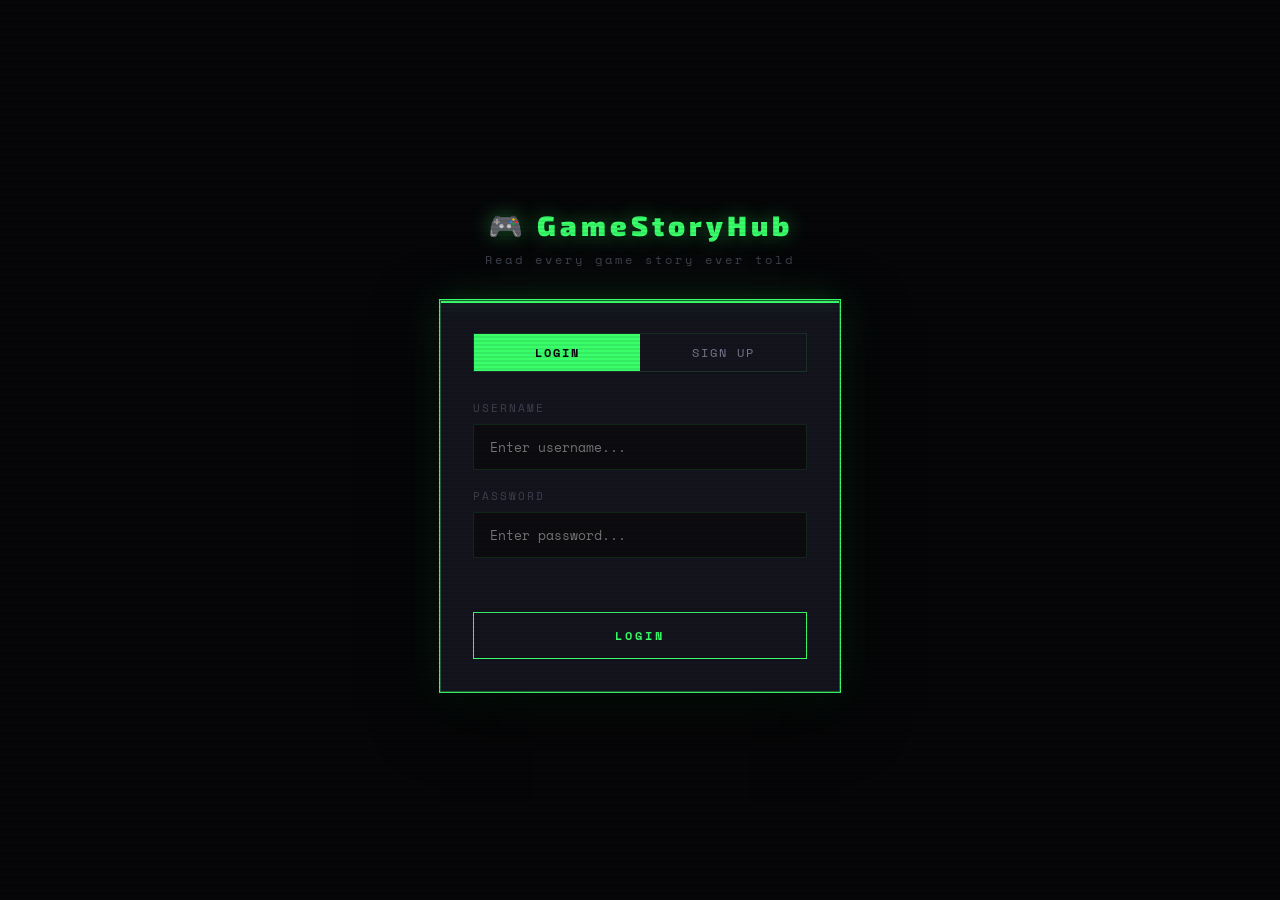
<file: index.html>
<!DOCTYPE html>
<html lang="en">
<head>
    <meta charset="UTF-8">
    <meta name="viewport" content="width=device-width, initial-scale=1.0">
    <title>GameStoryHub-login</title>
    <link rel="stylesheet" href="css/page1.css">
    <link rel="stylesheet" href="css/login.css">
</head>
<body>
    <div class="login-container">


        <div class="login-logo">
            <h1>🎮 GameStoryHub</h1>
            <p>Read every game story ever told</p>
        </div>
        <div class="login-box">
            <div class="login-tabs">
                <button class="tab-btn active" onclick="switchTab('login')">Login</button>
                <button class="tab-btn" onclick="switchTab('signup')">Sign Up</button>
            </div>

            <!-- Login Form -->
            <div id="loginForm">
                <div class="input-group">
                    <label>Username</label>
                    <input type="text" id="loginusername" placeholder="Enter username...">
                </div>
                <div class="input-group">
                    <label>Password</label>
                    <input type="password" id="loginpassword" placeholder="Enter password...">
                </div>
                <p class="error-msg" id="loginerror"></p>
                <button class="submit-btn" onclick="handlelogin()">Login</button>
            </div>
            <!-- Signup Form -->
            <div id="signupForm" class="hidden">
                <div class="input-group">
                    <label>Username</label>
                    <input type="text" id="signupusername" placeholder="Choose username...">
                </div>
                <div class="input-group">
                    <label>Password</label>
                    <input type="password" id="signuppassword" placeholder="Choose password...">
                </div>
                <div class="input-group">
                    <label>Confirm Password</label>
                    <input type="password" id="signupconfirm" placeholder="Confirm password...">
                </div>
                <p class="error-msg" id="signuperror"></p>
                <button class="submit-btn" onclick="handlesignup()">Create Account</button>
            </div>

        </div>

    </div>

    <script src="js/login.js"></script>

</body>
</html>
</file>
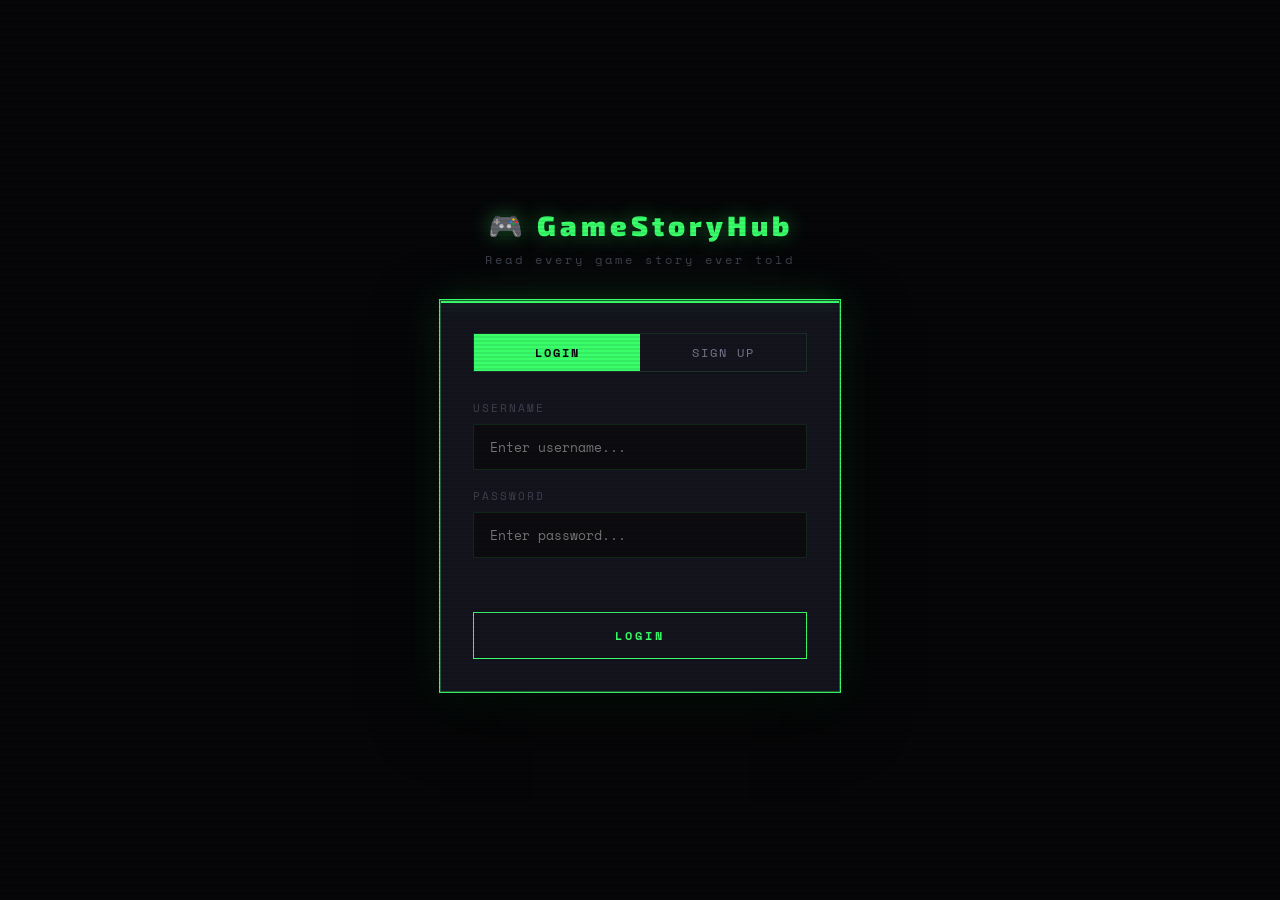
<file: html/login.html>
<!DOCTYPE html>
<html lang="en">
<head>
    <meta charset="UTF-8">
    <meta name="viewport" content="width=device-width, initial-scale=1.0">
    <title>GameStoryHub-login</title>
    <link rel="stylesheet" href="/css/page1.css">
    <link rel="stylesheet" href="/css/login.css">
</head>
<body>
    <div class="login-container">


        <div class="login-logo">
            <h1>🎮 GameStoryHub</h1>
            <p>Read every game story ever told</p>
        </div>
        <div class="login-box">
            <div class="login-tabs">
                <button class="tab-btn active" onclick="switchTab('login')">Login</button>
                <button class="tab-btn" onclick="switchTab('signup')">Sign Up</button>
            </div>

            <!-- Login Form -->
            <div id="loginForm">
                <div class="input-group">
                    <label>Username</label>
                    <input type="text" id="loginusername" placeholder="Enter username...">
                </div>
                <div class="input-group">
                    <label>Password</label>
                    <input type="password" id="loginpassword" placeholder="Enter password...">
                </div>
                <p class="error-msg" id="loginerror"></p>
                <button class="submit-btn" onclick="handlelogin()">Login</button>
            </div>
            <!-- Signup Form -->
            <div id="signupForm" class="hidden">
                <div class="input-group">
                    <label>Username</label>
                    <input type="text" id="signupusername" placeholder="Choose username...">
                </div>
                <div class="input-group">
                    <label>Password</label>
                    <input type="password" id="signuppassword" placeholder="Choose password...">
                </div>
                <div class="input-group">
                    <label>Confirm Password</label>
                    <input type="password" id="signupconfirm" placeholder="Confirm password...">
                </div>
                <p class="error-msg" id="signuperror"></p>
                <button class="submit-btn" onclick="handlesignup()">Create Account</button>
            </div>

        </div>

    </div>

    <script src="/js/login.js   "></script>

</body>
</html>
</file>
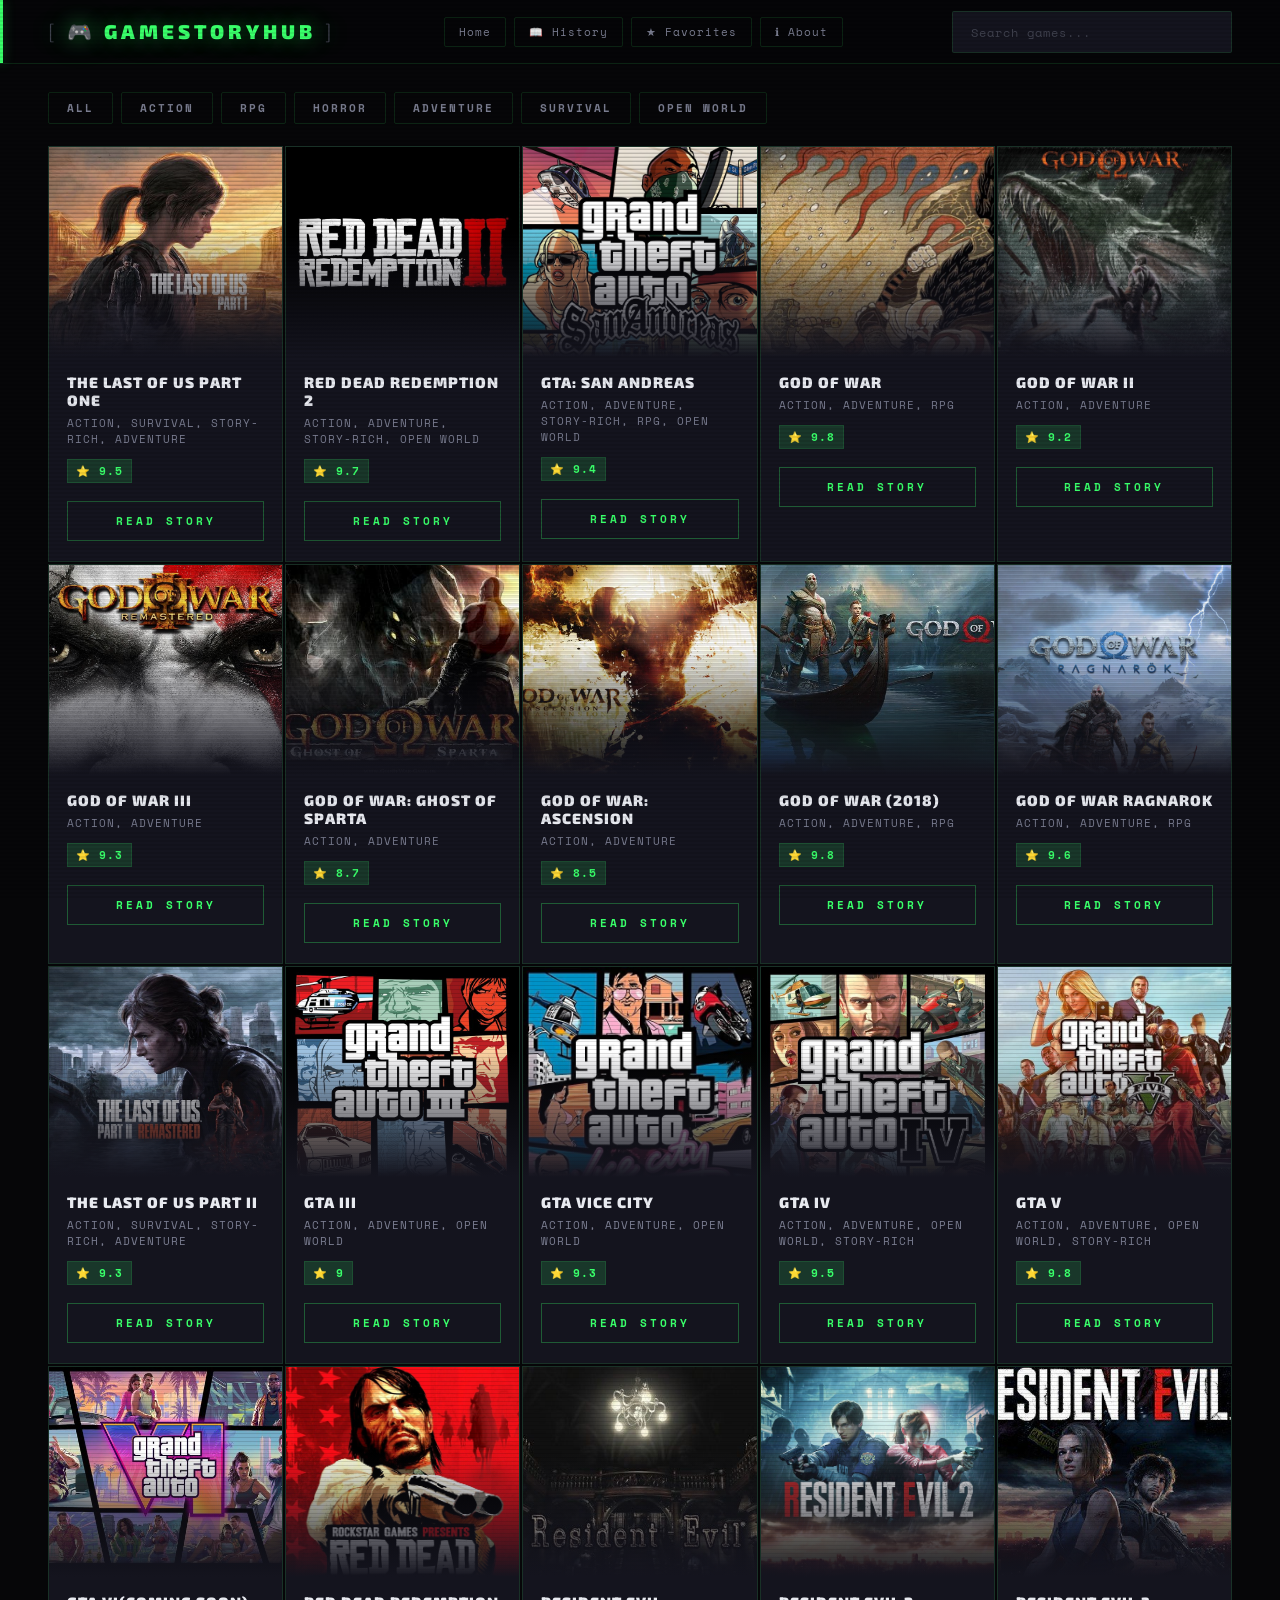
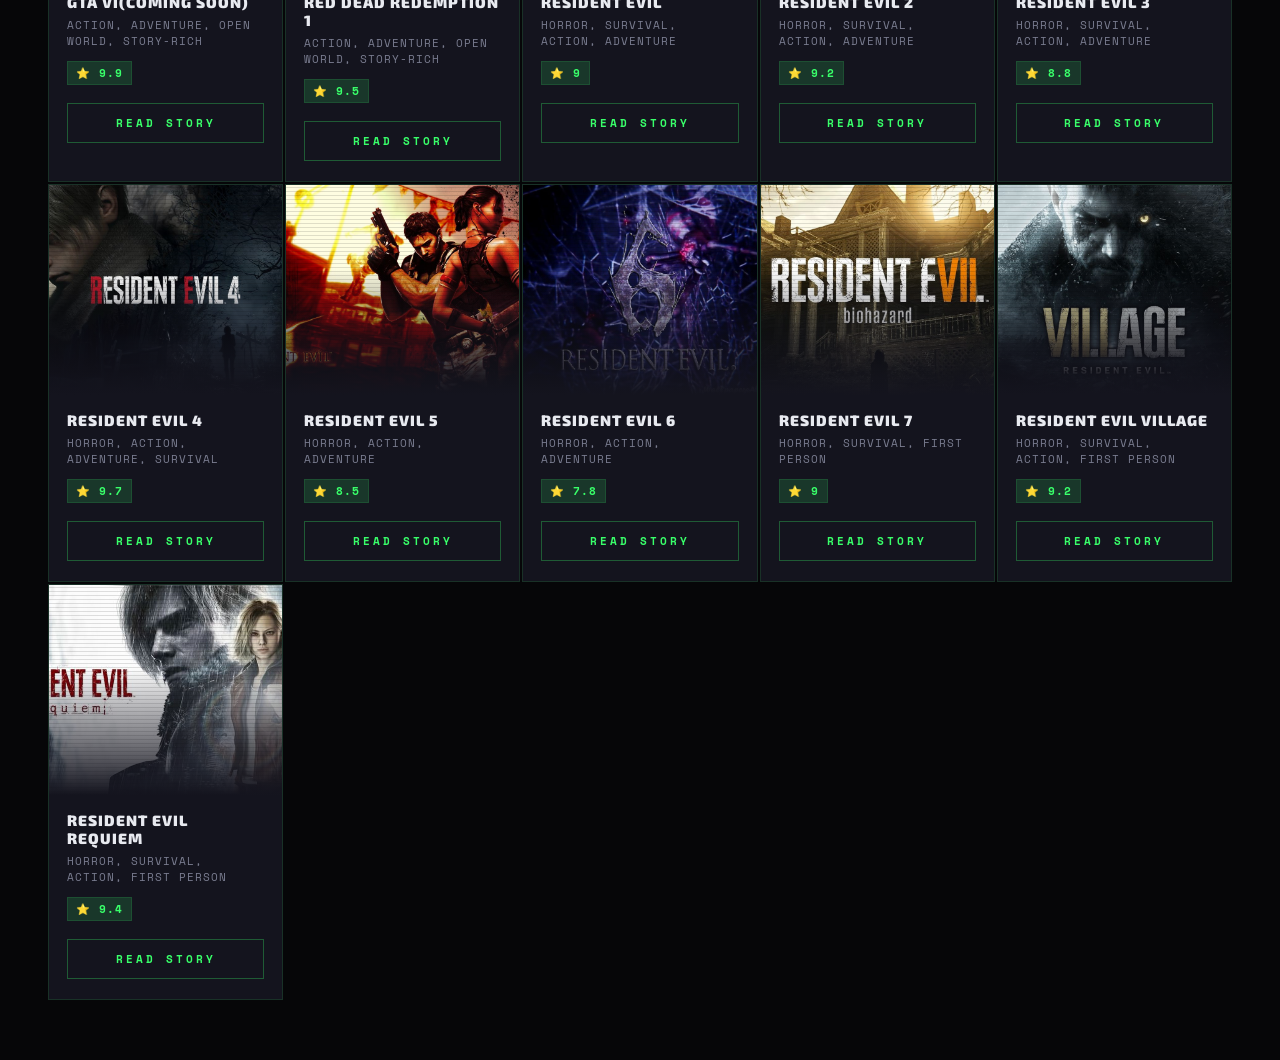
<file: html/page1.html>
<!DOCTYPE html>
<html lang="en">
<head>
  <meta charset="UTF-8">
  <title>GameStoryHub</title>
  <link rel="stylesheet" href="/css/page1.css">
</head>
<body>

 <!-- Navigation tabs -->
<nav>
  <h1>🎮 GameStoryHub</h1>
  <div class="nav-links">
    <button onclick="showSection('home')">Home</button>
    <button onclick="showSection('history')">📖 History</button>
    <button onclick="showSection('favorites')">★ Favorites</button>
    <button onclick="showSection('about')">ℹ About</button>
  </div>
  <input type="text" id="searchBar" placeholder="Search games...">
</nav>
<div id="modal" class="hidden">
  <div id="modalContent"></div>
</div>
<!-- HOME SECTION -->
<div id="section-home">
  <div id="genreFilters"></div>
  <div id="gamesGrid"></div>
</div>

<!-- HISTORY SECTION -->
<div id="section-history" class="hidden">
  <div class="section-header">
    <h2>📖 Reading History</h2>
    <button onclick="clearHistory()">Clear History</button>
  </div>
  <div id="historyGrid"></div>
</div>

<!-- FAVORITES SECTION -->
<div id="section-favorites" class="hidden">
  <div class="section-header">
    <h2>★ My Favorites</h2>
  </div>
  <div id="favoritesGrid"></div>
</div>

<!-- ABOUT SECTION -->
<div id="section-about" class="hidden">
  <div class="about-container">

    <div class="about-card">
      <h2>🎮 About GameStoryHub</h2>
      <p>GameStoryHub is a free platform where anyone can read the
      full story of any video game — even if they have never played it.
      We believe every great game tells a great story worth sharing.</p>
    </div>

    <div class="about-card">
      <h2>🧑‍💻 Developed By</h2>
      <p>Rishi singh,</p>
      <p>Built with HTML, CSS and JavaScript.</p>
      <p>Designed and developed as a personal project
      to bring game stories to everyone.</p>
    </div>

    <div class="about-card">
      <h2>💡 What We Offer</h2>
      <p>Full game stories and lore</p>
      <p>Character breakdowns</p>
      <p>Series connections</p>
      <p>Reading history tracking</p>
      <p>Like and favorite system</p>
    </div>

    <div class="about-card">
      <h2>❤️ Our Mission</h2>
      <p>Not everyone can afford or play every game.
      GameStoryHub makes sure no great story goes unread.
      We are here to make gaming stories accessible to everyone
      regardless of platform or budget.</p>
    </div>
    

  </div>
</div>
<script src="/js/games.js"></script>
<script src="/js/app.js"></script>
</body>

</html>
</file>
<file: css/page1.css>
/* ============================================
   GAMESTORYHUB — NEON INDUSTRIAL THEME
   Font: Exo 2 (titles) + Space Mono (body)
============================================ */
@import url('https://fonts.googleapis.com/css2?family=Exo+2:wght@300;400;700;900&family=Space+Mono:wght@400;700&display=swap');

/* ============================================
   CSS VARIABLES
============================================ */
:root {
  --neon: #39ff6a;
  --neon-dim: rgba(57, 255, 106, 0.15);
  --neon-glow: rgba(57, 255, 106, 0.4);
  --red: #ff3a3a;
  --blue: #3af0ff;
  --bg: #060608;
  --bg2: #0c0c10;
  --bg3: #111118;
  --surface: #14141e;
  --surface2: #1c1c28;
  --border: rgba(57, 255, 106, 0.12);
  --border2: rgba(57, 255, 106, 0.3);
  --text: #e8eaf0;
  --text2: #7a7d90;
  --text3: #40424f;
}

/* ============================================
   RESET
============================================ */
*, *::before, *::after {
  margin: 0; padding: 0;
  box-sizing: border-box;
}

html { scroll-behavior: smooth; }

body {
  font-family: 'Space Mono', monospace;
  background: var(--bg);
  color: var(--text);
  min-height: 100vh;
  overflow-x: hidden;
  cursor: pointer;
}

/* Scanline overlay */
body::before {
  content: '';
  position: fixed;
  inset: 0;
  background: repeating-linear-gradient(
    0deg,
    transparent,
    transparent 2px,
    rgba(0,0,0,0.08) 2px,
    rgba(0,0,0,0.08) 4px
  );
  pointer-events: none;
  z-index: 9999;
}

/* ============================================
   SCROLLBAR
============================================ */
::-webkit-scrollbar { width: 4px; }
::-webkit-scrollbar-track { background: var(--bg); }
::-webkit-scrollbar-thumb {
  background: var(--neon);
  border-radius: 2px;
}

/* ============================================
   NAVBAR
============================================ */
nav {
  position: sticky;
  top: 0;
  z-index: 500;
  display: flex;
  align-items: center;
  justify-content: space-between;
  padding: 0 48px;
  height: 64px;
  background: rgba(6, 6, 8, 0.95);
  border-bottom: 1px solid var(--border);
  backdrop-filter: blur(20px);
  animation: navDrop 0.6s cubic-bezier(0.16, 1, 0.3, 1) forwards;
}

nav::before {
  content: '';
  position: absolute;
  left: 0; top: 0; bottom: 0;
  width: 3px;
  background: var(--neon);
  box-shadow: 0 0 12px var(--neon-glow);
}

@keyframes navDrop {
  from { transform: translateY(-64px); opacity: 0; }
  to   { transform: translateY(0);     opacity: 1; }
}

nav h1 {
  font-family: 'Exo 2', sans-serif;
  font-size: 20px;
  font-weight: 900;
  letter-spacing: 4px;
  text-transform: uppercase;
  color: var(--neon);
  text-shadow: 0 0 20px var(--neon-glow), 0 0 40px rgba(57,255,106,0.2);
  animation: flicker 6s infinite;
}

nav h1::before { content: '[ '; color: var(--text3); font-weight: 300; }
nav h1::after  { content: ' ]'; color: var(--text3); font-weight: 300; }

@keyframes flicker {
  0%, 95%, 100% { opacity: 1; }
  96%            { opacity: 0.6; }
  97%            { opacity: 1; }
  98%            { opacity: 0.7; }
  99%            { opacity: 1; }
}

#searchBar {
  font-family: 'Space Mono', monospace;
  font-size: 13px;
  background: var(--surface);
  border: 1px solid var(--border);
  border-radius: 2px;
  padding: 10px 18px;
  color: var(--text);
  width: 280px;
  outline: none;
  transition: all 0.3s ease;
}

#searchBar::placeholder { color: var(--text3); font-size: 12px; letter-spacing: 1px; }

#searchBar:focus {
  border-color: var(--neon);
  box-shadow: 0 0 0 1px var(--neon), 0 0 20px var(--neon-dim);
  width: 340px;
  background-color: var(--surface2);
}

/* ============================================
   HERO
============================================ */
.game-hero {
  position: relative;
  z-index: 1;
  width: 100%;
}

/* ============================================
   GENRE FILTERS
============================================ */
#genreFilters {
  position: relative;
  z-index: 1;
  display: flex;
  flex-wrap: wrap;
  align-items: center;
  gap: 8px;
  padding: 28px 48px 20px;
}

#genreFilters::before {
  /* content: ''; */
  font-family: 'Space Mono', monospace;
  font-size: 11px;
  color: var(--text3);
  letter-spacing: 2px;
  margin-right: 8px;
}

#genreFilters button {
  font-family: 'Space Mono', monospace;
  font-size: 11px;
  font-weight: 700;
  letter-spacing: 2px;
  text-transform: uppercase;
  padding: 7px 18px;
  border-radius: 2px;
  border: 1px solid var(--border);
  background: transparent;
  color: var(--text2);
  cursor: pointer;
  transition: all 0.2s ease;
  position: relative;
  overflow: hidden;
}

#genreFilters button::before {
  content: '';
  position: absolute;
  inset: 0;
  background: var(--neon);
  transform: translateX(-101%);
  transition: transform 0.2s ease;
  z-index: -1;
}

#genreFilters button:hover { color: var(--bg); border-color: var(--neon); }
#genreFilters button:hover::before { transform: translateX(0); }

#genreFilters button.active {
  background: var(--neon);
  color: var(--bg);
  border-color: var(--neon);
  box-shadow: 0 0 16px var(--neon-glow);
}

/* ============================================
   GAMES GRID
============================================ */
#gamesGrid {
  position: relative;
  z-index: 1;
  display: grid;
  grid-template-columns: repeat(auto-fill, minmax(230px, 1fr));
  gap: 2px;
  padding: 2px 48px 60px;
}

/* ============================================
   GAME CARD
============================================ */
.game-card {
 
  position: relative;
  background: var(--surface);
  border: 1px solid var(--border);
  overflow: hidden;
  cursor: pointer;
  transition: all 0.35s cubic-bezier(0.16, 1, 0.3, 1);
  animation: cardReveal 0.5s ease both;
   display: flex;                /* ✅ add this */
  flex-direction: column;
}
.card-info {
  padding: 16px 18px 20px;
  background: var(--surface);
  flex: 1;                      /* ✅ add this — fills remaining space */
}

@keyframes cardReveal {
  from { opacity: 0; transform: translateY(20px); }
  to   { opacity: 1; transform: translateY(0); }
}

/* Corner accents */
.game-card::before {
  content: '';
  position: absolute;
  top: 0; left: 0;
  width: 20px; height: 20px;
  border-top: 2px solid var(--neon);
  border-left: 2px solid var(--neon);
  z-index: 2;
  opacity: 0;
  transition: opacity 0.3s ease;
}

.game-card::after {
  content: '';
  position: absolute;
  bottom: 0; right: 0;
  width: 20px; height: 20px;
  border-bottom: 2px solid var(--neon);
  border-right: 2px solid var(--neon);
  z-index: 2;
  opacity: 0;
  transition: opacity 0.3s ease;
}

.game-card:hover {
  border-color: var(--border2);
  transform: scale(1.02);
  z-index: 10;
  box-shadow:
    0 0 0 1px var(--neon),
    0 20px 60px rgba(0,0,0,0.8),
    0 0 40px var(--neon-dim);
}

.game-card:hover::before,
.game-card:hover::after { opacity: 1; }

/* Card cover */
.card-cover {
  width: 100%;
  height: 210px;
  background-size: cover;        /* ✅ make sure this is cover not contain */
  background-position: center top; /* ✅ change to top so face shows */
  background-repeat: no-repeat;
  position: relative;
  transition: transform 0.4s ease;
  background-color: var(--bg3);
}

.game-card:hover .card-cover { transform: scale(1.06); }

/* Scanlines on image */
.card-cover::after {
  content: '';
  position: absolute;
  inset: 0;
  background: repeating-linear-gradient(
    0deg,
    transparent,
    transparent 3px,
    rgba(0,0,0,0.12) 3px,
    rgba(0,0,0,0.12) 4px
  );
}

/* Gradient fade bottom of image */
.card-cover::before {
  content: '';
  position: absolute;
  bottom: 0; left: 0; right: 0;
  height: 60%;
  background: linear-gradient(to top, var(--surface), transparent);
  z-index: 1;
}

/* Card info section */
.card-info {
  padding: 16px 18px 20px;
  background: var(--surface);
}

.card-info h3 {
  font-family: 'Exo 2', sans-serif;
  font-size: 15px;
  font-weight: 900;
  letter-spacing: 1px;
  text-transform: uppercase;
  color: var(--text);
  margin-bottom: 6px;
  line-height: 1.2;
}

.card-info p {
  font-size: 11px;
  color: var(--text2);
  letter-spacing: 1px;
  text-transform: uppercase;
  margin-bottom: 10px;
}

.rating {
  display: inline-block;
  font-size: 11px;
  font-weight: 700;
  color: var(--neon);
  letter-spacing: 1px;
  margin-bottom: 14px;
  padding: 3px 8px;
  border: 1px solid var(--border);
  background: var(--neon-dim);
}

/* Read Story button */
.card-info button {
  width: 100%;
  margin-top: 4px;
  padding: 11px 0;
  background: transparent;
  border: 1px solid var(--border2);
  color: var(--neon);
  font-family: 'Space Mono', monospace;
  font-size: 11px;
  font-weight: 700;
  letter-spacing: 3px;
  text-transform: uppercase;
  cursor: crosshair;
  transition: all 0.25s ease;
  position: relative;
  overflow: hidden;
}

.card-info button::before {
  content: '';
  position: absolute;
  inset: 0;
  background: var(--neon);
  transform: scaleX(0);
  transform-origin: left;
  transition: transform 0.25s ease;
  z-index: 0;
}

.card-info button:hover { color: var(--bg); box-shadow: 0 0 20px var(--neon-glow); }
.card-info button:hover::before { transform: scaleX(1); }

/* ============================================
   MODAL
============================================ */
#modal {
  position: fixed;
  inset: 0;
  background: rgba(4, 4, 6, 0.92);
  display: flex;
  justify-content: center;
  align-items: center;
  z-index: 800;
  backdrop-filter: blur(12px);
  animation: modalBg 0.3s ease;
}

#modal.hidden { display: none; }

@keyframes modalBg {
  from { opacity: 0; }
  to   { opacity: 1; }
}

#modalContent {
  background: var(--bg2);
  border: 1px solid var(--border2);
  padding: 40px;
  max-width: 700px;
  width: 92%;
  max-height: 88vh;
  overflow-y: auto;
  position: relative;
  animation: modalSlide 0.4s cubic-bezier(0.16, 1, 0.3, 1);
  box-shadow:
    0 0 0 1px var(--neon),
    0 40px 80px rgba(0,0,0,0.9),
    0 0 60px var(--neon-dim);
}

#modalContent::before {
  content: '';
  position: absolute;
  top: 0; left: 0; right: 0;
  height: 2px;
  background: var(--neon);
  box-shadow: 0 0 16px var(--neon-glow);
}

@keyframes modalSlide {
  from { opacity: 0; transform: translateY(40px) scale(0.95); }
  to   { opacity: 1; transform: translateY(0) scale(1); }
}

#modalContent img {
  width: 100%;
  height: 260px;
  object-fit: cover;
  margin-bottom: 24px;
  border: 1px solid var(--border);
  display: block;
}

#modalContent h2 {
  font-family: 'Exo 2', sans-serif;
  font-size: 26px;
  font-weight: 900;
  letter-spacing: 4px;
  text-transform: uppercase;
  color: var(--neon);
  text-shadow: 0 0 20px var(--neon-glow);
  margin-bottom: 16px;
}

#modalContent p {
  font-family: 'Space Mono', monospace;
  font-size: 13px;
  color: var(--text2);
  line-height: 2;
  margin-bottom: 10px;
}

#modalContent p b { color: var(--neon); font-weight: 700; }

#modalContent h3 {
  font-family: 'Exo 2', sans-serif;
  font-size: 12px;
  font-weight: 700;
  letter-spacing: 4px;
  text-transform: uppercase;
  color: var(--blue);
  margin: 24px 0 12px;
  padding-bottom: 8px;
  border-bottom: 1px solid var(--border);
}

#modalContent hr {
  border: none;
  border-top: 1px solid var(--border);
  margin: 24px 0;
}

#modalContent > button:first-child {
  position: absolute;
  top: 20px; right: 20px;
  background: transparent;
  border: 1px solid var(--border);
  color: var(--text2);
  padding: 6px 14px;
  font-family: 'Space Mono', monospace;
  font-size: 11px;
  letter-spacing: 2px;
  cursor: crosshair;
  transition: all 0.2s ease;
}

#modalContent > button:first-child:hover {
  background: var(--red);
  border-color: var(--red);
  color: #fff;
  box-shadow: 0 0 16px rgba(255,58,58,0.4);
}

/* ============================================
   RESPONSIVE
============================================ */
@media (max-width: 768px) {
  nav {
    padding: 14px 20px;
    flex-wrap: wrap;
    height: auto;
    gap: 12px;
  }

  #searchBar { width: 100%; }
  #searchBar:focus { width: 100%; }
  #genreFilters { padding: 20px 20px 14px; }

  #gamesGrid {
    grid-template-columns: repeat(auto-fill, minmax(160px, 1fr));
    padding: 2px 20px 40px;
  }

  #modalContent { padding: 28px 20px; }
  #modalContent h2 { font-size: 20px; }
}

@media (max-width: 480px) {
  nav h1 { font-size: 16px; }
  #gamesGrid { grid-template-columns: 1fr 1fr; }
}
.series-games {
  display: flex;
  flex-direction: column;
  gap: 10px;
  margin-top: 10px;
}

.series-card {
  display: flex;
  align-items: center;
  gap: 14px;
  padding: 10px;
  border: 1px solid var(--border);
  border-radius: 6px;
  cursor: pointer;
  transition: all 0.3s ease;
  background: var(--surface);
}

.series-card:hover {
  border-color: var(--neon);
  background: var(--neon-dim);
}

.series-card img {
  width: 60px;
  height: 60px;
  object-fit: cover;
  border-radius: 4px;
  margin: 0;
  border: none;
}

.series-card p {
  margin: 0;
  font-size: 12px;
  line-height: 1.6;
}
/* Nav links */
.nav-links {
  display: flex;
  gap: 8px;
}

.nav-links button {
  background: transparent;
  border: 1px solid var(--border);
  color: var(--text2);
  padding: 6px 14px;
  font-family: 'Space Mono', monospace;
  font-size: 11px;
  letter-spacing: 1px;
  cursor: pointer;
  transition: all 0.2s ease;
  border-radius: 2px;
}

.nav-links button:hover {
  border-color: var(--neon);
  color: var(--neon);
}

/* Action buttons on card cover */
.card-actions {
  position: absolute;
  top: 10px;
  right: 10px;
  display: flex;
  flex-direction: column;
  gap: 6px;
  opacity: 0;
  transition: opacity 0.3s ease;
  z-index: 3;
}

.game-card:hover .card-actions { opacity: 1; }

.action-btn {
  width: 34px;
  height: 34px;
  border-radius: 50%;
  border: 1px solid rgba(255,255,255,0.3);
  background: rgba(0,0,0,0.6);
  color: #fff;
  font-size: 14px;
  cursor: pointer;
  transition: all 0.2s ease;
  display: flex;
  align-items: center;
  justify-content: center;
}

.action-btn:hover { transform: scale(1.15); }

.like-btn.active { background: #e05555; border-color: #e05555; }
.fav-btn.active  { background: var(--neon); border-color: var(--neon); color: #000; }

/* Section header */
.section-header {
  display: flex;
  align-items: center;
  justify-content: space-between;
  padding: 28px 48px 10px;
  color: var(--neon);
  font-family: 'Exo 2', sans-serif;
  letter-spacing: 2px;
}

.section-header button {
  background: transparent;
  border: 1px solid var(--red);
  color: var(--red);
  padding: 6px 14px;
  font-family: 'Space Mono', monospace;
  font-size: 11px;
  cursor: pointer;
  transition: all 0.2s;
}

.section-header button:hover {
  background: var(--red);
  color: #fff;
}

/* Empty message */
.empty-msg {
  text-align: center;
  color: var(--text3);
  font-size: 14px;
  padding: 60px;
  letter-spacing: 2px;
}

/* About cards */
.about-container {
  display: grid;
  grid-template-columns: repeat(auto-fill, minmax(280px, 1fr));
  gap: 20px;
  padding: 30px 48px 60px;
}

.about-card {
  background: var(--surface);
  border: 1px solid var(--border);
  border-radius: 4px;
  padding: 24px;
}

.about-card h2 {
  font-family: 'Exo 2', sans-serif;
  font-size: 16px;
  color: var(--neon);
  letter-spacing: 2px;
  margin-bottom: 14px;
  padding-bottom: 10px;
  border-bottom: 1px solid var(--border);
}

.about-card p {
  font-size: 13px;
  color: var(--text2);
  line-height: 2;
}

/* Hidden */
.hidden { display: none; }
/* Nav profile container */
.nav-profile {
  display: flex;
  align-items: center;
  gap: 8px;
  cursor: pointer;
  padding: 4px 12px;
  border: 1px solid var(--border);
  transition: all 0.2s ease;
}

.nav-profile:hover {
  border-color: var(--neon);
  background: var(--neon-dim);
}


.nav-profile img {
  width: 32px;      
  height: 32px;     
  border-radius: 50%;
  object-fit: cover;  
  border: 2px solid var(--neon);
  box-shadow: 0 0 8px var(--neon-glow);
}

.nav-profile span {
  font-family: 'Space Mono', monospace;
  font-size: 11px;
  color: var(--neon);
  letter-spacing: 1px;
}
</file>
<file: css/login.css>
.login-container {
  min-height: 100vh;
  display: flex;
  flex-direction: column;
  align-items: center;
  justify-content: center;
  padding: 20px;
  background: var(--bg);
}

.login-logo {
  text-align: center;
  margin-bottom: 32px;
}

.login-logo h1 {
  font-family: 'Exo 2', sans-serif;
  font-size: 28px;
  font-weight: 900;
  letter-spacing: 4px;
  color: var(--neon);
  text-shadow: 0 0 20px var(--neon-glow);
  animation: flicker 6s infinite;
}

.login-logo p {
  font-size: 12px;
  color: var(--text3);
  letter-spacing: 3px;
  margin-top: 8px;
}

.login-box {
  background: var(--surface);
  border: 1px solid var(--border2);
  width: 100%;
  max-width: 400px;
  padding: 32px;
  box-shadow:
    0 0 0 1px var(--neon),
    0 20px 60px rgba(0,0,0,0.8),
    0 0 40px var(--neon-dim);
  animation: modalSlide 0.4s cubic-bezier(0.16, 1, 0.3, 1);
  position: relative;
}

/* Green top bar */
.login-box::before {
  content: '';
  position: absolute;
  top: 0; left: 0; right: 0;
  height: 2px;
  background: var(--neon);
  box-shadow: 0 0 16px var(--neon-glow);
}

/* Tabs */
.login-tabs {
  display: flex;
  gap: 0;
  margin-bottom: 28px;
  border: 1px solid var(--border);
}

.tab-btn {
  flex: 1;
  padding: 10px;
  background: transparent;
  border: none;
  color: var(--text2);
  font-family: 'Space Mono', monospace;
  font-size: 12px;
  letter-spacing: 2px;
  text-transform: uppercase;
  cursor: pointer;
  transition: all 0.2s ease;
}

.tab-btn.active {
  background: var(--neon);
  color: var(--bg);
  font-weight: 700;
}

/* Input groups */
.input-group {
  margin-bottom: 18px;
}

.input-group label {
  display: block;
  font-size: 11px;
  color: var(--text3);
  letter-spacing: 2px;
  text-transform: uppercase;
  margin-bottom: 8px;
}

.input-group input {
  width: 100%;
  background: var(--bg2);
  border: 1px solid var(--border);
  padding: 12px 16px;
  color: var(--text);
  font-family: 'Space Mono', monospace;
  font-size: 13px;
  outline: none;
  transition: all 0.3s ease;
  border-radius: 2px;
}

.input-group input:focus {
  border-color: var(--neon);
  box-shadow: 0 0 0 1px var(--neon), 0 0 20px var(--neon-dim);
  background: var(--surface2);
}

/* Error message */
.error-msg {
  color: var(--red);
  font-size: 12px;
  letter-spacing: 1px;
  margin-bottom: 12px;
  min-height: 16px;
}

/* Submit button */
.submit-btn {
  width: 100%;
  padding: 14px;
  background: transparent;
  border: 1px solid var(--neon);
  color: var(--neon);
  font-family: 'Space Mono', monospace;
  font-size: 12px;
  font-weight: 700;
  letter-spacing: 3px;
  text-transform: uppercase;
  cursor: pointer;
  transition: all 0.25s ease;
  position: relative;
  overflow: hidden;
  margin-top: 8px;
}

.submit-btn::before {
  content: '';
  position: absolute;
  inset: 0;
  background: var(--neon);
  transform: scaleX(0);
  transform-origin: left;
  transition: transform 0.25s ease;
  z-index: 0;
}

.submit-btn:hover { color: var(--bg); }
.submit-btn:hover::before { transform: scaleX(1); }
.submit-btn span { position: relative; z-index: 1; }

/* Nav user */
.nav-user {
  font-family: 'Space Mono', monospace;
  font-size: 11px;
  color: var(--neon);
  padding: 6px 14px;
  border: 1px solid var(--border);
  letter-spacing: 1px;
}
</file>
